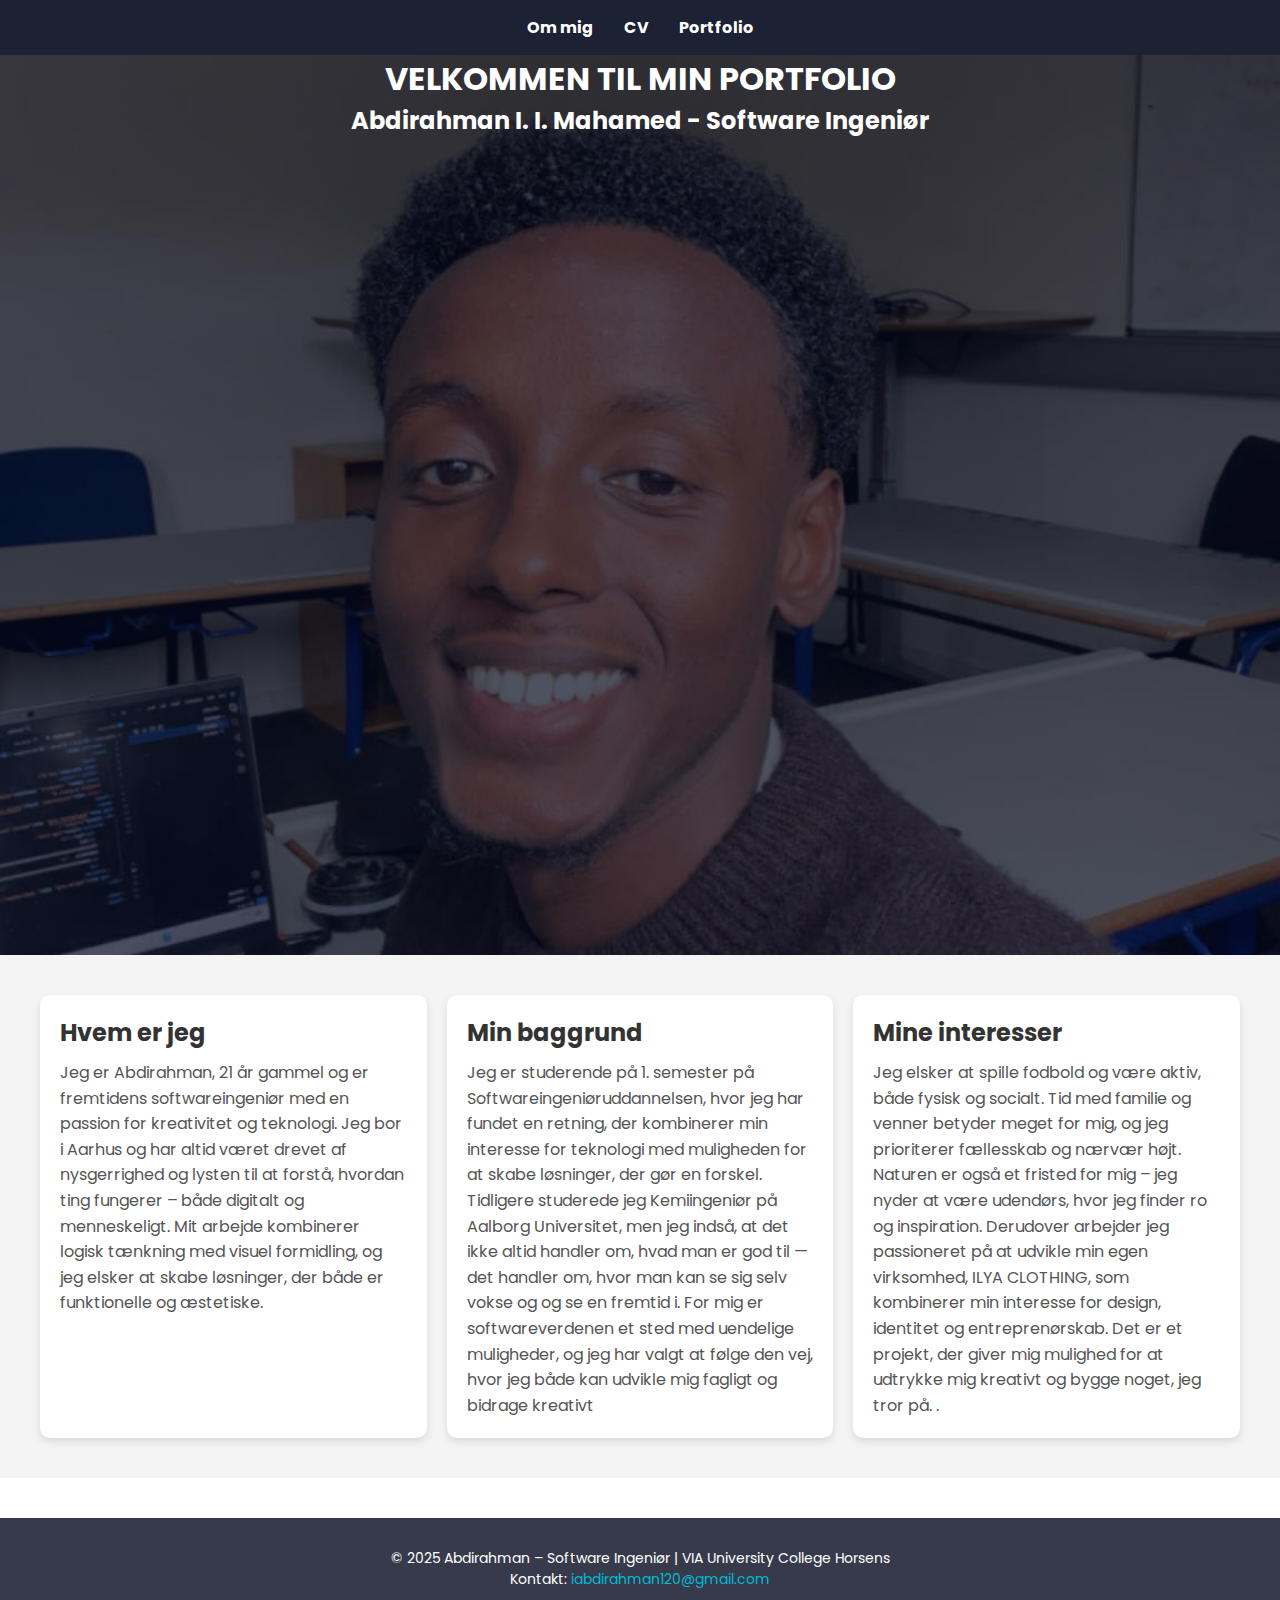
<file: index.html>
<!DOCTYPE html>
<html lang="en">
<head>
    <meta charset="UTF-8">
    <meta name="viewport" content="width=device-width, initial-scale=1.0">
    <title>Document</title>
    <link href="https://fonts.googleapis.com/css2?family=Poppins:wght@400;700&display=swap" rel="stylesheet">
    <link rel="stylesheet" href="html.css">
</head>
<body>
    <nav class="navbar">
  <ul>
    <li><a href="#om-mig">Om mig</a></li>
    <li><a href="cv.html">CV</a></li>
    <li><a href="portfolio.html">Portfolio</a></li>
  </ul>
</nav>
    <section class= "hero">
    <div class = "content">
        <h1>VELKOMMEN TIL MIN PORTFOLIO</h1>
        <h2>Abdirahman I. I. Mahamed - Software Ingeniør</h2>
        

    </div>
    </section>

    <section class="boxes">
    <div class="box">
        <h2>Hvem er jeg</h2>
        <p>Jeg er Abdirahman, 21 år gammel og er fremtidens softwareingeniør med en passion for kreativitet og teknologi. Jeg bor i Aarhus og har altid været drevet af nysgerrighed og lysten til at forstå, hvordan ting fungerer – både digitalt og menneskeligt. Mit arbejde kombinerer logisk tænkning med visuel formidling, og jeg elsker at skabe løsninger, der både er funktionelle og æstetiske. </p>
    </div>
    <div class ="box">
        <h2>Min baggrund</h2>
        <p>Jeg er studerende på 1. semester på Softwareingeniøruddannelsen, hvor jeg har fundet en retning, der kombinerer min interesse for teknologi med muligheden for at skabe løsninger, der gør en forskel. Tidligere studerede jeg Kemiingeniør på Aalborg Universitet, men jeg indså, at det ikke altid handler om, hvad man er god til — det handler om, hvor man kan se sig selv vokse og og se en fremtid i. For mig er softwareverdenen et sted med uendelige muligheder, og jeg har valgt at følge den vej, hvor jeg både kan udvikle mig fagligt og bidrage kreativt</p>
    </div>
    <div class ="box">
        <h2>Mine interesser</h2>
        <p>Jeg elsker at spille fodbold og være aktiv, både fysisk og socialt. Tid med familie og venner betyder meget for mig, og jeg prioriterer fællesskab og nærvær højt. Naturen er også et fristed for mig – jeg nyder at være udendørs, hvor jeg finder ro og inspiration. Derudover arbejder jeg passioneret på at udvikle min egen virksomhed, ILYA CLOTHING, som kombinerer min interesse for design, identitet og entreprenørskab. Det er et projekt, der giver mig mulighed for at udtrykke mig kreativt og bygge noget, jeg tror på.
.</p>

    </div>
    </section>

    <footer class="footer">
    <p>© 2025 Abdirahman – Software Ingeniør | VIA University College Horsens</p>
    <p>Kontakt: <a href="mail:iabdirahman120@gmail.com">iabdirahman120@gmail.com</a></p>
</footer>
    </body>
</html>
</file>
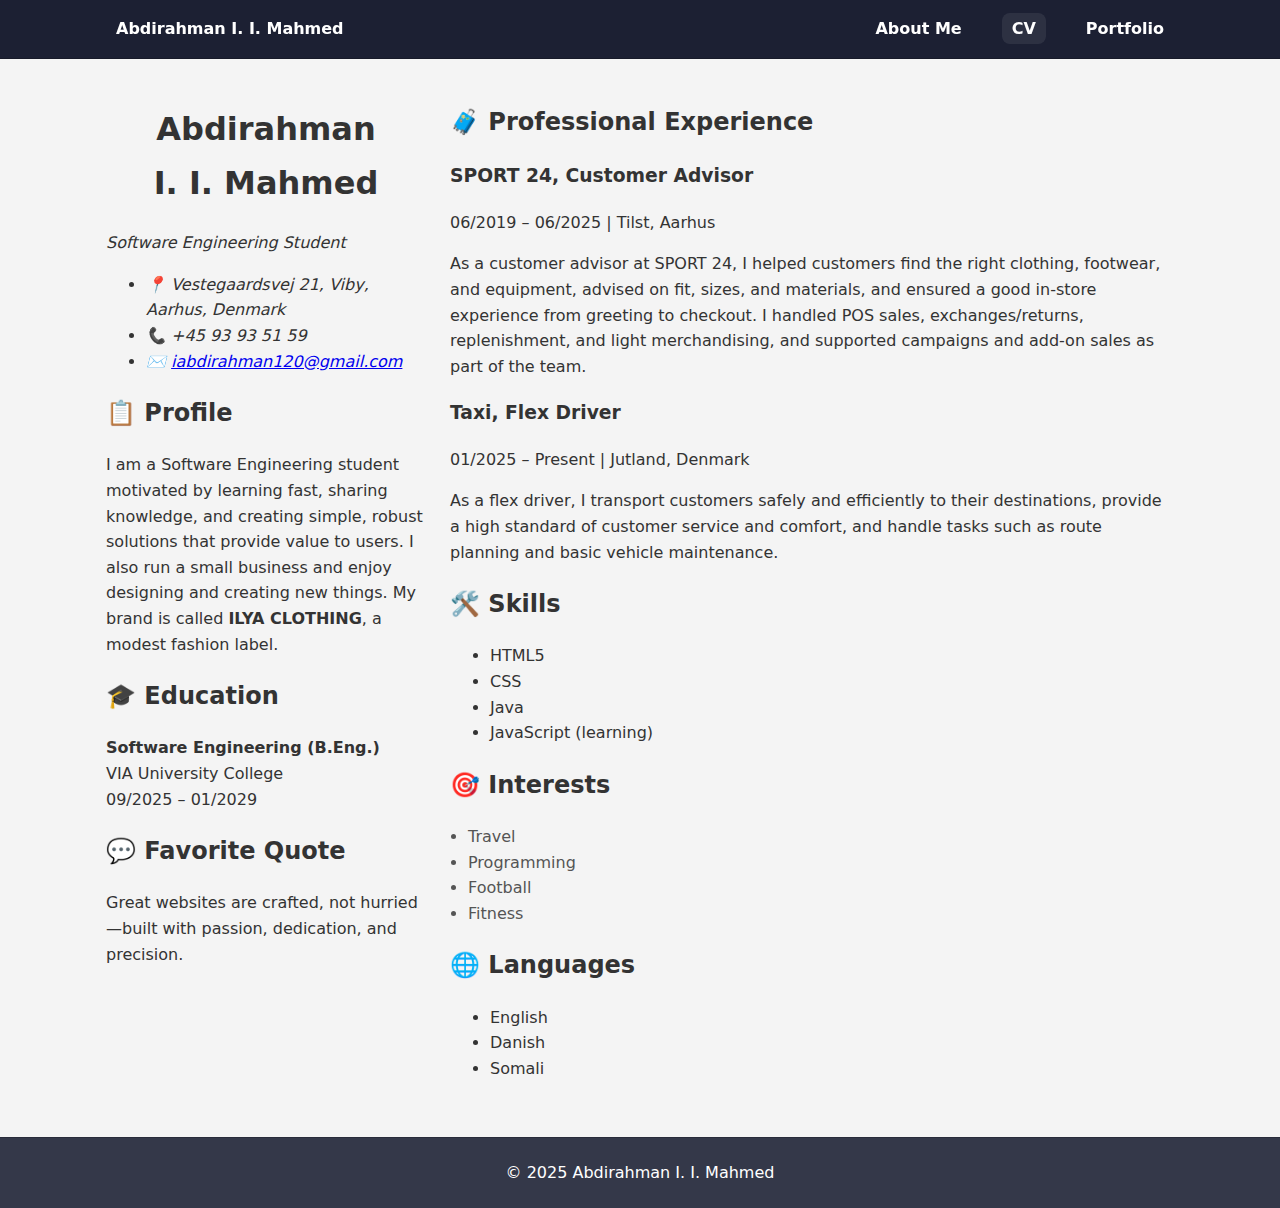
<file: cv.html>
<!DOCTYPE html>
<html lang="en">
<head>
  <meta charset="utf-8" />
  <meta name="viewport" content="width=device-width,initial-scale=1" />
  <title>CV – Abdirahman I. I. Mahmed</title>
  <link rel="stylesheet" href="cv.css" />
</head>
<body>
<header class="site-header">
  <nav class="site-nav container" aria-label="Primary navigation">
    <a class="brand" href="about-me.html">Abdirahman I. I. Mahmed</a>
    <ul>
      <li><a href="about-me.html">About Me</a></li>
      <li><a class="active" href="cv.html">CV</a></li>
      <li><a href="portfolio.html">Portfolio</a></li>
    </ul>
  </nav>
</header>

<main class="cv container" id="main">
  <!-- LEFT: dark column -->
  <aside class="cv-left">
    <section class="intro">
      <h1 class="name">
        <span>Abdirahman</span>
        <span>I. I. Mahmed</span>
      </h1>
      <p class="tagline"><em>Software Engineering Student</em></p>

      <address class="contact">
        <ul>
          <li>📍 Vestegaardsvej 21, Viby, Aarhus, Denmark</li>
          <li>📞 +45 93 93 51 59</li>
          <li>✉️ <a href="mailto:iabdirahman120@gmail.com">iabdirahman120@gmail.com</a></li>
        </ul>
      </address>
    </section>

    <section class="panel">
      <h2>📋 Profile</h2>
      <p>
        I am a Software Engineering student motivated by learning fast,
        sharing knowledge, and creating simple, robust solutions that provide value to users.
        I also run a small business and enjoy designing and creating new things.
        My brand is called <strong>ILYA CLOTHING</strong>, a modest fashion label.
      </p>
    </section>

    <section class="panel">
      <h2>🎓 Education</h2>
      <p>
        <strong>Software Engineering (B.Eng.)</strong><br />
        VIA University College<br />
        09/2025 – 01/2029
      </p>
    </section>

    <section class="panel">
      <h2>💬 Favorite Quote</h2>
      <p>
        Great websites are crafted, not hurried—built with passion, dedication, and precision.
      </p>
    </section>
  </aside>

  <!-- RIGHT: light column -->
  <section class="cv-right">
    <section class="card">
      <h2>🧳 Professional Experience</h2>

      <article class="job">
        <h3>SPORT 24, <span>Customer Advisor</span></h3>
        <p class="meta">06/2019 – 06/2025 | Tilst, Aarhus</p>
        <p>
          As a customer advisor at SPORT 24, I helped customers find the right clothing, footwear,
          and equipment, advised on fit, sizes, and materials, and ensured a good in-store experience
          from greeting to checkout. I handled POS sales, exchanges/returns, replenishment, and
          light merchandising, and supported campaigns and add-on sales as part of the team.
        </p>
      </article>

      <article class="job">
        <h3>Taxi, <span>Flex Driver</span></h3>
        <p class="meta">01/2025 – Present | Jutland, Denmark</p>
        <p>
          As a flex driver, I transport customers safely and efficiently to their destinations,
          provide a high standard of customer service and comfort, and handle tasks such as
          route planning and basic vehicle maintenance.
        </p>
      </article>
    </section>

    <section class="card">
      <h2>🛠️ Skills</h2>
      <ul class="tags">
        <li>HTML5</li>
        <li>CSS</li>
        <li>Java</li>
        <li>JavaScript (learning)</li>
      </ul>
    </section>

    <section class="card">
      <h2>🎯 Interests</h2>
      <ul class="bullets">
        <li>Travel</li>
        <li>Programming</li>
        <li>Football</li>
        <li>Fitness</li>
      </ul>
    </section>

    <section class="card">
      <h2>🌐 Languages</h2>
      <ul class="langs">
        <li><span>English</span><span class="dots" data-level="5" aria-label="5 out of 5"></span></li>
        <li><span>Danish</span><span class="dots" data-level="4" aria-label="4 out of 5"></span></li>
        <li><span>Somali</span><span class="dots" data-level="5" aria-label="5 out of 5"></span></li>
      </ul>
    </section>
  </section>
</main>

<footer class="site-footer">
  <div class="container">© 2025 Abdirahman I. I. Mahmed</div>
</footer>
</body>
</html>
</file>
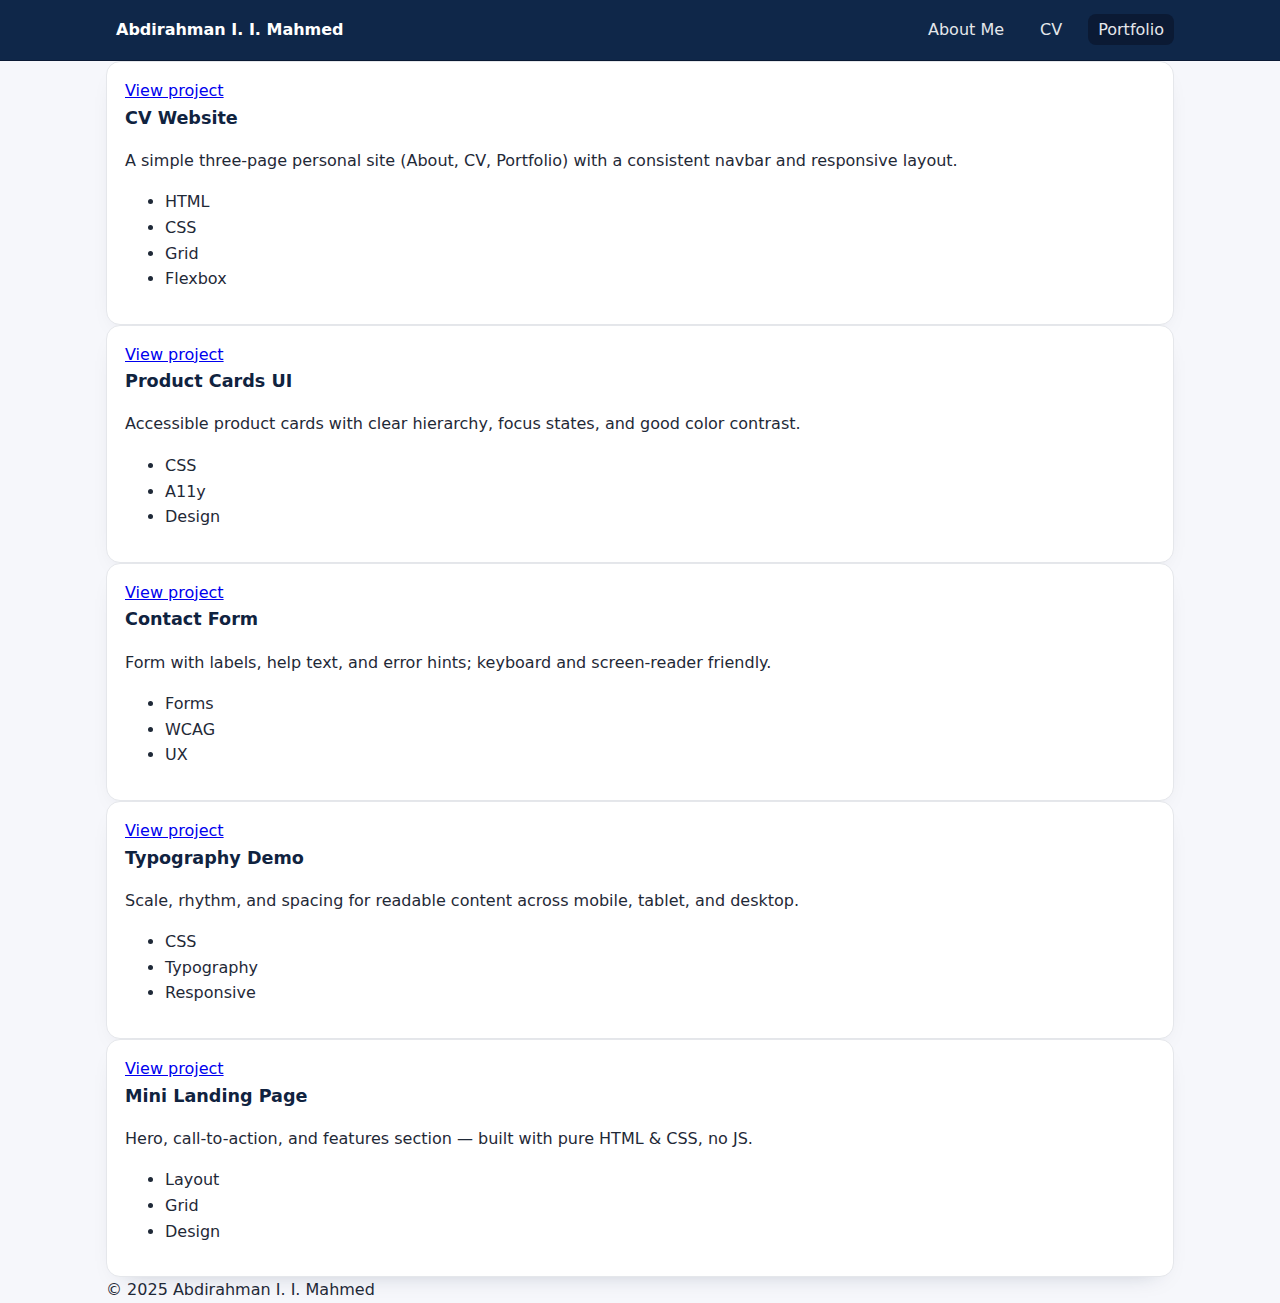
<file: portfolio.html>
<!DOCTYPE html>
<html lang="en">
<head>
  <meta charset="utf-8" />
  <meta name="viewport" content="width=device-width,initial-scale=1" />
  <title>Portfolio – Abdirahman I. I. Mahmed</title>
  <link rel="stylesheet" href="portfolio.css" />
</head>
<body>
<header class="site-header">
  <nav class="site-nav container" aria-label="Primary navigation">
    <a class="brand" href="about-me.html">Abdirahman I. I. Mahmed</a>
    <ul>
      <li><a href="about-me.html">About Me</a></li>
      <li><a href="cv.html">CV</a></li>
      <li><a class="active" href="portfolio.html">Portfolio</a></li>
    </ul>
  </nav>
</header>

<main class="portfolio container" id="main" role="main">
  <h1 class="visually-hidden" style="position:absolute;left:-9999px">Portfolio</h1>

  <section aria-label="Projects">
    <div class="projects-grid">
      <!-- Project 1 -->
      <article class="card project-card">
        <a class="btn" href="https://github.com/iabdirahman120/A-Personal-CV---Portfolio.git"       
        target="_blank" rel="noopener" aria-label="View project: CV Website">View project</a>
        <h2>CV Website</h2>
        <p>A simple three-page personal site (About, CV, Portfolio) with a consistent navbar and responsive layout.</p>
        <ul class="tags">
          <li>HTML</li><li>CSS</li><li>Grid</li><li>Flexbox</li>
        </ul>
      </article>

      <!-- Project 2 -->
      <article class="card project-card">
     <a class="btn" href="https://github.com/iabdirahman120/A-Personal-CV---Portfolio.git"       
        target="_blank" rel="noopener" aria-label="View project: CV Website">View project</a>
        <h2>Product Cards UI</h2>
        <p>Accessible product cards with clear hierarchy, focus states, and good color contrast.</p>
        <ul class="tags">
          <li>CSS</li><li>A11y</li><li>Design</li>
        </ul>
      </article>

      <!-- Project 3 -->
      <article class="card project-card">
        <a class="btn" href="https://github.com/iabdirahman120/A-Personal-CV---Portfolio.git"       
        target="_blank" rel="noopener" aria-label="View project: CV Website">View project</a>
        <h2>Contact Form</h2>
        <p>Form with labels, help text, and error hints; keyboard and screen-reader friendly.</p>
        <ul class="tags">
          <li>Forms</li><li>WCAG</li><li>UX</li>
        </ul>
      </article>

      <!-- Project 4 -->
      <article class="card project-card">
        <a class="btn" href="https://github.com/iabdirahman120/A-Personal-CV---Portfolio.git"       
        target="_blank" rel="noopener" aria-label="View project: CV Website">View project</a>
        <h2>Typography Demo</h2>
        <p>Scale, rhythm, and spacing for readable content across mobile, tablet, and desktop.</p>
        <ul class="tags">
          <li>CSS</li><li>Typography</li><li>Responsive</li>
        </ul>
      </article>

      <!-- Project 5 -->
      <article class="card project-card">
      <a class="btn" href="https://github.com/iabdirahman120/A-Personal-CV---Portfolio.git"       
        target="_blank" rel="noopener" aria-label="View project: CV Website">View project</a>
        <h2>Mini Landing Page</h2>
        <p>Hero, call-to-action, and features section — built with pure HTML & CSS, no JS.</p>
        <ul class="tags">
          <li>Layout</li><li>Grid</li><li>Design</li>
        </ul>
      </article>
    </div>
  </section>
</main>

<footer class="site-footer">
  <div class="container">© 2025 Abdirahman I. I. Mahmed</div>
</footer>
</body>
</html>
</file>
<file: html.css>
/*Css for Om mig side*/
*{
    margin: 0;
    padding:0;
}
body {
    font-family: 'Poppins', sans-serif;
}
h1, h2 {
    font-family: 'Poppins', sans-serif;
    font-weight: 700;
}
.navbar {
    background-color: rgba(4,9,30,0.9);
    padding: 15px;
    text-align: center;
}

.navbar ul {
    list-style: none;
    display: flex;
    justify-content: center;
    gap: 30px;
}

.navbar a {
    color: white;
    text-decoration: none;
    font-weight: bold;
}
.hero{
    color: white;
    text-align: center;
    min-height: 100vh;
    width: 100%;
    background: linear-gradient(rgba(4,9,30,0.7),rgba(4,9,30,0.7)), url("images/Abdirahman.jpg");
    background-position: center;
    background-size: cover;
    position: relative;
}
img {
    border-radius: 10px;
    box-shadow: 0 4px 12px rgba(0,0,0,0.3);
}

.boxes{
    display: flex;
    justify-content: space-between;
    gap:20px;
    padding:40px;
    background-color: #f4f4f4;
}

.box {
    flex: 1;
    background-color: white;
    padding: 20px;
    border-radius: 10px;
    box-shadow: 0 4px 8px rgba(0, 0, 0, 0.1);
    transition: transform 0.3s erase;
}
.box:hover {
    transform: translateY(-5px);
}

.box h2 {
    margin-bottom: 10px;
    color: #333;
}

.box p {
    color: #555;
    line-height: 1.6;
}

.footer {
    background-color: rgba(4, 9, 30, 0.8); /* matcher hero-baggrund med gennemsigtighed */
    color: #fff;
    text-align: center;
    padding: 30px 20px;
    font-size: 14px;
    margin-top: 40px;
}

.footer a {
    color: #00bcd4; /* lys blå kontrastfarve */
    text-decoration: none;
}

.footer a:hover {
    text-decoration: underline;
}
    /*Css for Om CV side*/
</file>
<file: cv.css>
/* ===== Tema (matcher "Om mig") ===== */
:root{
  --navy: #04091e;                 /* mørk blå */
  --navy-90: rgba(4,9,30,0.9);
  --navy-80: rgba(4,9,30,0.8);
  --accent: #00bcd4;               /* lys blå accent */
  --bg: #f4f4f4;                   /* lys grå baggrund */
  --card: #ffffff;                 /* hvidt kort */
  --text: #333;                    /* primær tekst */
  --muted: #555;                   /* sekundær tekst */
  --ring: #e5e7eb;                 /* kant/skygge */
  --container: 1100px;
}

*{ box-sizing:border-box; }
html,body{ height:100%; }
body{
  margin:0;
  font: 16px/1.6 'Poppins', system-ui, -apple-system, "Segoe UI", Roboto, Arial, sans-serif;
  color: var(--text);
  background: var(--bg);
}

/* ===== Header/Nav (samme vibe som .navbar) ===== */
.container{ max-width:var(--container); margin:0 auto; padding:0 16px; }
.site-header{
  background: var(--navy-90);
  color:#fff;
  border-bottom: 1px solid #0003;
  position: sticky; top:0; z-index:10;
}
.site-nav{
  display:flex; align-items:center; justify-content:space-between; height:58px;
}
.site-nav .brand{ color:#fff; text-decoration:none; font-weight:700; }
.site-nav ul{ list-style:none; display:flex; gap:30px; margin:0; padding:0; }
.site-nav a{
  color:#fff; text-decoration:none; font-weight:600; padding:6px 10px; border-radius:8px;
}
.site-nav a:hover,.site-nav a.active{ background: rgba(255,255,255,0.08); }

/* ===== CV layout (Grid) ===== */
.cv{
  max-width: var(--container);
  margin: 24px auto 40px;
  display: grid;
  grid-template-columns: 320px 1fr;
  gap: 24px;
  padding: 0 16px;
}

/* Sidebar (mørk venstre kolonne) */
.cv__sidebar{
  background: var(--navy);
  color:#fff;
  padding: 24px 18px;
  border-radius: 16px;
  display:flex; flex-direction:column; gap:18px;
}
.avatar{ margin:0; text-align:center; display:flex; flex-direction:column; align-items:center; gap:8px; }
.avatar img{
  width:110px; height:110px; border-radius:50%; object-fit:cover;
  border:3px solid #ffffff33; background:#ffffff22;
}
.name{ display:flex; flex-direction:column; align-items:center; gap:2px; }
.name .firstname,.name .lastname{ font-size:22px; font-weight:800; line-height:1; }
.name .role{ font-weight:600; color:#bfefff; }

.cv__sidebar .card{
  background: transparent;
  border:1px solid #ffffff22;
  border-radius:14px;
  padding:12px 14px;
}
.cv__sidebar .card h2{
  font-size:14px; text-transform:uppercase; letter-spacing:.06em;
  margin:0 0 8px; padding-bottom:6px; border-bottom:1px solid #ffffff22; color:#fff;
}
.list{ list-style:none; margin:0; padding:0; display:grid; gap:6px; }
.skills{ list-style:none; margin:0; padding:0; display:grid; gap:8px; }
.skills li{ display:flex; align-items:center; justify-content:space-between; gap:12px; }
.skills li span:last-child{
  font-family: "Segoe UI Symbol","Apple Color Emoji","Noto Color Emoji",sans-serif;
  color:#ffd166; /* stjerner */
}

/* Højre kolonne (kort på lys baggrund) */
.cv__content{ display:grid; gap:20px; }
.cv__content .card{
  background: var(--card);
  border:1px solid var(--ring);
  border-radius:16px;
  padding:16px 18px;
  box-shadow: 0 10px 22px -14px rgba(4,9,30,.25);
}
.cv__content .card h2{
  margin:0 0 8px; color: var(--accent); font-size:18px; font-weight:700;
}
.cv__content .about p{ color:var(--muted); margin:6px 0 0; }

/* Timeline */
.timeline{ list-style:none; margin:4px 0 0; padding:0 0 0 18px; position:relative; border-left:3px solid var(--ring); }
.timeline .item{ display:flex; gap:14px; margin:12px 0; position:relative; }
.timeline .item::before{
  content:""; position:absolute; left:-10px; top:10px; width:10px; height:10px;
  border-radius:50%; background: var(--accent);
}
.timeline .year{ min-width:96px; font-weight:700; color:#111827; }
.timeline .body h3{ margin:0 0 4px; font-size:16px; }
.timeline .body p,.bullets{ margin:0; color:var(--muted); }
.bullets{ padding-left:18px; }

/* 2-kolonne grid */
.grid-2{ display:grid; grid-template-columns: 1fr 1fr; gap:20px; }

/* Footer (samme farvetone som Om mig) */
.site-footer{
  background: var(--navy-80);
  color:#fff;
  padding: 22px 0;
  border-top: 1px solid #0003;
}
.site-footer .container{ text-align:center; }
.site-footer a{ color: var(--accent); text-decoration:none; }
.site-footer a:hover{ text-decoration:underline; }

/* ===== Responsivitet ===== */
@media (max-width: 1024px){
  .cv{ grid-template-columns: 280px 1fr; }
}
@media (max-width: 768px){
  .cv{ grid-template-columns: 1fr; }
  .cv__sidebar{ order:2; }
  .cv__content{ order:1; }
  .grid-2{ grid-template-columns: 1fr; }
}
@media (max-width: 375px){
  .timeline .year{ min-width:84px; }
  .site-nav ul{ gap:12px; }
}
</file>
<file: portfolio.css>
/* ===== Base + tema (samme som CV) ===== */
* { box-sizing: border-box; }
:root{
  --navy:#0f2749;
  --navy-700:#10233f;
  --ink:#0f172a;
  --muted:#626d82;
  --paper:#ffffff;
  --bg:#f6f7fb;
  --accent:#0ea5e9;
  --ring:#e5e7eb;
  --container:1100px;
}
body{
  margin:0;
  font:16px/1.6 system-ui,-apple-system,"Segoe UI",Roboto,Arial,sans-serif;
  color:#1f2937;
  background:var(--bg);
}
.container{max-width:var(--container);margin:0 auto;padding:0 16px}
img{max-width:100%;height:auto;display:block;border-radius:10px}

/* ===== Header/Nav (fjern bullets, farver) ===== */
.site-header{background:var(--navy);color:#fff;border-bottom:1px solid #0b1a34}
.site-nav{display:flex;align-items:center;justify-content:space-between;height:60px}
.site-nav .brand{color:#fff;text-decoration:none;font-weight:700}
.site-nav ul{list-style:none;display:flex;gap:16px;margin:0;padding:0} /* <- fjerner bullets */
.site-nav a{color:#e5e7eb;text-decoration:none;padding:6px 10px;border-radius:8px}
.site-nav a.active,.site-nav a:hover{background:#0b1a34}

/* ===== Card (genbruges) ===== */
.card{
  background:var(--paper);
  border:1px solid var(--ring);
  border-radius:14px;
  padding:16px 18px;
  box-shadow:0 10px 24px -18px rgba(16,35,63,.35);
}
.card h2{margin:0 0 8px;font-size:1.1rem;color:var(--navy-700)}
</file>
